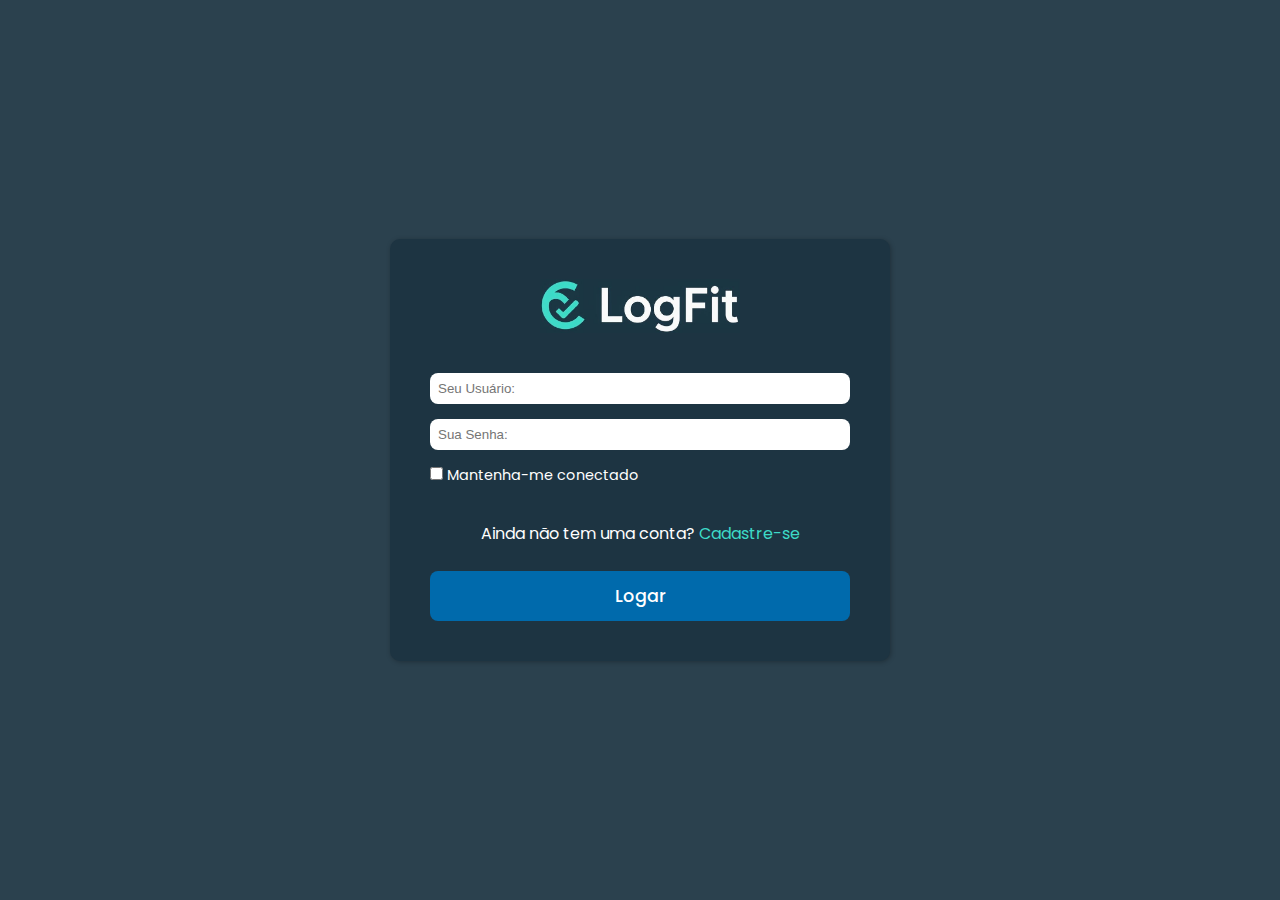
<file: index.html>
<!DOCTYPE html>
<html lang="pt-br">
<head>
    <meta charset="UTF-8">
    <meta name="viewport" content="width=device-width, initial-scale=1.0">
    <title>LogFit - Seu Controle Corporal Otimizado</title>
    <link rel="stylesheet" href="assets/style.css">
    <link rel="shortcut icon" href="assets/img/favicon.ico" type="image/x-icon">
</head>
<body>
    <header>
        <div class="header-placeholder"></div>
        <img src="assets/img/logotipo - logfit.jpg" alt="" id="logo">
        <button id="logout-btn">Sair</button>
    </header>
    <main>
        <div class="main-container">
            <div id="water" class="container">
                <h2 class="title-h2">Controle de Água</h2>
                <div id="water-progress">
                    <div id="visual-progress">
                        <div id="body-container-clip">
                            <div id="body-water-fill"></div>
                        </div>
                    </div>
                    <div id="textual-progress">
                        <p>Total Ingerido: <span id="total-agua">0ml</span></p>
                        <p>Meta Diária: <span id="meta-agua">0ml</span></p>
                    </div>
                </div>
                <div id="ml-div">
                    <label for="ml">Volume (ml):</label>
                    <input type="number" name="ml" id="water-input">
                </div>
                <div id="water-btns">
                    <button>+250ml</button>
                    <button>+500ml</button>
                    <button>+1000ml</button>
                    <button id="register-btn">Registrar Valor</button>
                </div>
                <div id="history-container">
                    <ul id="waterHistoryList">
                    </ul>
                </div>
            </div>
            <div id="food" class="container">
                <h2 class="title-h2">Controle de Calorias</h2>
                <div id="daily-containers">
                    <div id="daily-food" class="food-container">
                        <p>Meta Diária</p>
                        <span>2200 kcal</span>
                    </div>
                    <div id="total-food" class="food-container">
                        <p>Total Consumido</p>
                        <span>0 kcal</span>
                    </div>
                </div>
                <div id="progress-box">
                    <div id="progress-bar"></div>
                </div>
                <input type="text" name="" id="food-search-input" class="food-inputs" placeholder="🔍︎  Buscar Alimento...">
                <div id="food-mid-container">
                    <div id="food-suggestions-list"></div>
                    <div id="food-right-box">
                        <p>Quantidade ingerida em g:</p>
                        <div id="food-number-container">
                            <input type="number" name="" id="food-number-input" class="food-inputs" placeholder="0g">
                            <button>-</button>
                            <button>+</button>
                        </div>
                        <button id="food-register">Registrar Refeição</button>
                    </div>
                </div>
            </div>
        </div>
    </main>
    <script src="js/script.js"></script>
</body>
</html>
</file>
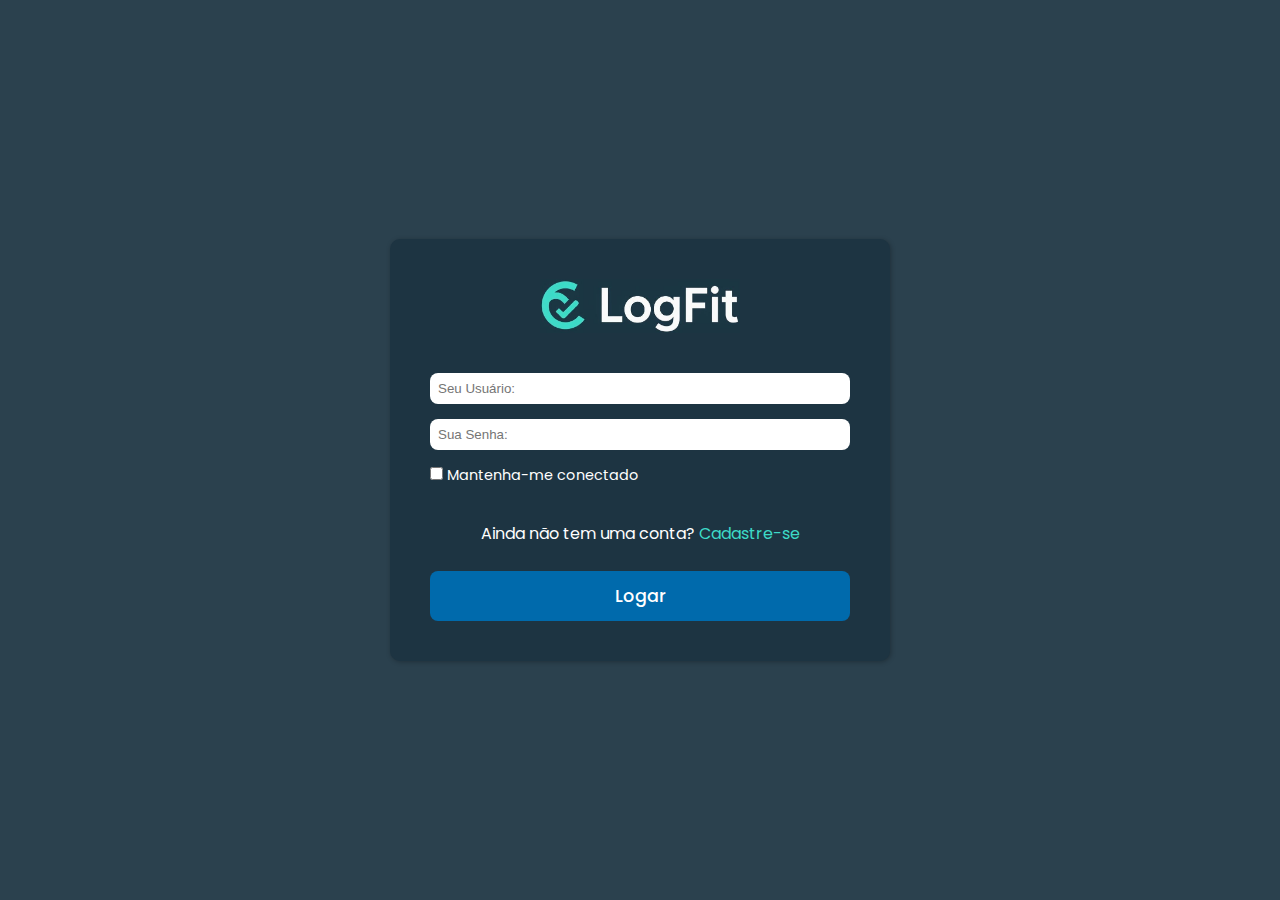
<file: login.html>
<!DOCTYPE html>
<html lang="pt-br">
<head>
    <meta charset="UTF-8">
    <meta name="viewport" content="width=device-width, initial-scale=1.0">
    <title>LogFit - Cadastre-se</title>
    <link rel="stylesheet" href="assets/signup.css">
</head>
<body>
    <main>
        <img src="assets/img/logotipo - logfit.jpg" alt="">
        <div class="container-cadastro">
            <input type="text" name="" id="login-user" placeholder="Seu Usuário:">
            <input type="password" name="" id="login-senha" placeholder="Sua Senha:">
            <div>
                <input type="checkbox" name="manter-logado" id="">
                <label for="manter-logado">Mantenha-me conectado</label>
            </div>
            <p id="criar-conta">Ainda não tem uma conta? <a href="signup.html">Cadastre-se</a></p>
        </div>
        <button id="login-btn">Logar</button>
    </main>
    <script src="js/script.js"></script>
</body>
</html>
</file>
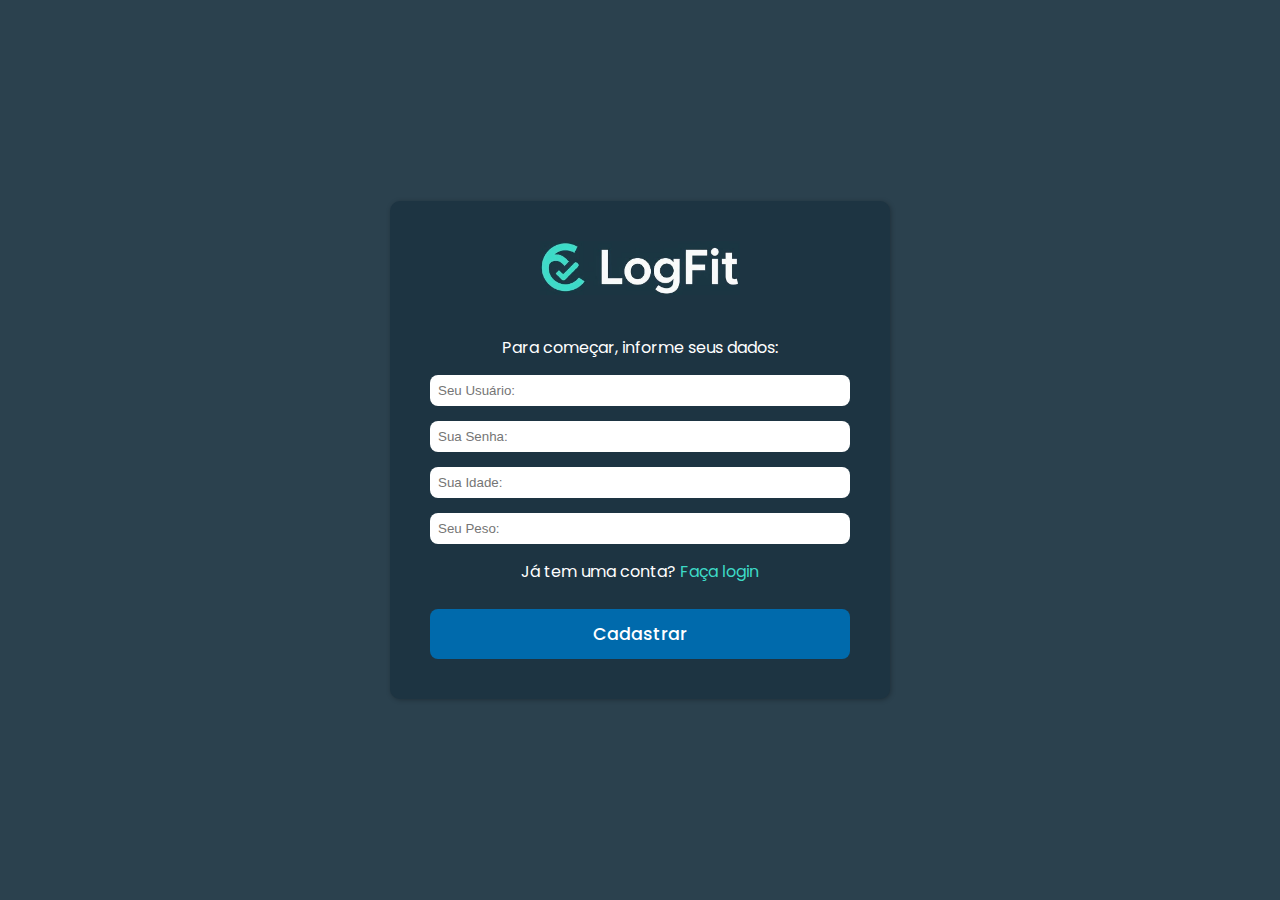
<file: signup.html>
<!DOCTYPE html>
<html lang="pt-br">
<head>
    <meta charset="UTF-8">
    <meta name="viewport" content="width=device-width, initial-scale=1.0">
    <title>LogFit - Cadastre-se</title>
    <link rel="stylesheet" href="assets/signup.css">
</head>
<body>
    <main>
        <img src="assets/img/logotipo - logfit.jpg" alt="">
        <p>Para começar, informe seus dados:</p>
        <div class="container-cadastro">
            <input type="text" name="" id="cadastro-user" placeholder="Seu Usuário:">
            <input type="password" name="" id="cadastro-senha" placeholder="Sua Senha:">
            <input type="number" name="" id="cadastro-idade" placeholder="Sua Idade:">
            <input type="number" name="" id="cadastro-peso" placeholder="Seu Peso:">
            <p>Já tem uma conta? <a href="login.html">Faça login</a></p>
        </div>
        <button>Cadastrar</button>
    </main>
    <script src="js/script.js"></script>
</body>
</html>
</file>
<file: assets/style.css>
@charset "UTF-8";
@import url('https://fonts.googleapis.com/css2?family=Poppins:ital,wght@0,100;0,200;0,300;0,400;0,500;0,600;0,700;0,800;0,900;1,100;1,200;1,300;1,400;1,500;1,600;1,700;1,800;1,900&family=Roboto:ital,wght@0,100..900;1,100..900&display=swap');

* {
    margin: 0;
    padding: 0;
    box-sizing: border-box;
}

body {
    width: 100vw;
    height: 100vh;
    background-color: #1D3442;
    font-family: "Poppins";
}

header {
    display: flex;
    justify-content: space-between;
    align-items: center;
    margin: 0px 30px;

    button {
        background-color: #006aac;
        color: white;
        outline: none;
        border: none;
        border-radius: 10px;
        padding: 5px 20px;
        height: fit-content;
        font-family: "Poppins", sans-serif;
        font-size: 1.2rem;
        cursor: pointer;
    }

    button:hover {
        background-color: #41DACA;
    }
}

.header-placeholder {
    visibility: hidden;
}

.header-placeholder, #logout-btn {
    width: 80px; 
}

#logo {
    display: block;
    margin: 25px 0 0px;
    width: 200px;
}

main {
    display: flex;
    height: calc(100vh - 128.73px);
}

.main-container {
    display: grid;
    grid-template-columns: 1fr 1fr;
    gap: 15px;
    margin: auto;
    max-width: 1000px;
}

.container {
    background-color: white;
    border: 1px solid rgba(0, 0, 0, 0.089);
    box-shadow: 1px 1px 10px rgba(0, 0, 0, 0.13);
    border-radius: 10px;
    height: 550px;
}

#water {
    display: flex;
    flex-flow: column;
    align-items: center;
    padding: 25px 0px;
    gap: 10px;
    background-color: #ddedf7;
}

.title-h2 {
    font-weight: 600;
    font-size: 1.5rem;
}

#water button {
    background-color: #006aac;
    color: white;
    padding: 5px 8px;
    border: none;
    border-radius: 8px;
    margin: 7px;
    cursor: pointer;
}

#water h3 {
    font-size: 1.1rem;
    font-weight: 500;
    margin: 10px 0px;
}

#water ul li {
    font-size: 0.9rem;
    list-style-type: none;
}

#water-progress {
    display: flex; 
    flex-direction: row; 
    justify-content: space-around;
    align-items: center;
    padding: 15px 0 0;
}

#visual-progress {
    position: relative;
    width: 250px;
    height: 250px; 
    margin: 0 auto; 
    overflow: hidden; 
}

#body-container-clip {
    position: relative;
    width: 100%;
    height: 100%;
    overflow: hidden; 
    
    -webkit-mask-image: url('img/corpo-humano.png');
    mask-image: url('img/corpo-humano.png');
    
    mask-size: 100% 100%;
    mask-position: bottom;
    mask-repeat: no-repeat;
}

#body-water-fill {
    position: absolute;
    bottom: 0;
    left: 0;
    width: 100%;
    height: 100%;
    background-color: #006aac;
    
    transform: translateY(100%);
    transition: transform 0.5s ease-out;
}

#textual-progress {
    display: flex;
    flex-direction: column;
    justify-content: center;
    align-items: flex-start; 
    gap: 15px;
    width: 40%;
}

#textual-progress p {
    font-size: 1.1rem;
    font-weight: 500;
    color: #333;
    margin-right: 5px;
}

#textual-progress span {
    font-weight: 700;
    color: #006aac;
    font-size: 1.6rem;
}

#history-container {
    margin: 0;
    width: 80%;
}

#waterHistoryList {
    border: 1px solid rgba(0, 0, 0, 0.6);
    border-radius: 8px;
    padding: 2px;
    overflow-y: auto;
    max-height: 70px;
}

#waterHistoryList::-webkit-scrollbar {
    display: none;
}

#ml-div {
    display: flex;
    flex-flow: column;
    width: 80%;

    label {
        font-size: 0.8rem;
    }

    input {
        padding: 5px;
        border: 0.5px solid #3f3f3f;
        border-radius: 8px;
        outline: none;
        background-color: #ddedf7;
    }

    input:focus {
        outline: none;
    }
}

#food {
    background-color: #212226;
    padding: 25px 0px;
    display: flex;
    flex-flow: column;
    align-items: center;

    h2 {
        color: white;
        font-weight: 500;
    }
}

#daily-containers {
    display: flex;
    gap: 20px;
    margin-bottom: 20px;
}

.food-container {
    margin-top: 30px;
    background-color: #28292D;
    height: 100px;
    width: 180px;
    border: 1px solid #6b6b6b;
    border-radius: 8px;
    display: flex;
    flex-direction: column;
    align-items: center;
    justify-content: center;
    gap: 5px;

    p {
        color: white;
        font-size: 0.8rem;
    }

    div {
        height: 30px;
        width: 120px;
        border: 1px solid #6b6b6b;
        border-radius: 8px;
    }

    span {
        color: #23d45e;
        font-size: 1.6rem;
    }
}

.food-inputs {
    background-color: #28292D;
    outline: none;
    border: 0.5px solid #6b6b6b;
    border-radius: 8px;
    padding: 8px 10px;
    color: white;
}

#food-search-input {
    width: 380px;
}

#progress-box {
    width: 380px;
    margin-bottom: 20px;
    height: 4px;
    border-radius: 8px;
    background-color: #4e4e4e;
}

#progress-bar {
    height: 4px;
    border-radius: 8px;
    background-color: #23d45e;
}

#food-number-input {
    width: 125px;
}

#food-mid-container {
    display: grid;
    grid-template-columns: 185px 185px;
    gap: 10px;
    margin-top: 10px;
}

#food-suggestions-list {
    height: 110px;
    width: 180px;
    background-color: #28292D;
    border: 1px solid #6b6b6b;
    border-radius: 8px;
    overflow-y: scroll;
}

#food-suggestions-list li {
    font-size: 0.8rem;
    font-weight: 400;
    color: rgb(226, 226, 226);
    list-style: none;
    padding: 5px 5px 5px 10px;
}

#food-suggestions-list li:hover {
    background-color: #4e4e4e;
}

#food-suggestions-list::-webkit-scrollbar {
    display: none;
}

#food-number-container {
    display: flex;
    align-items: center;
    gap: 5px;
}

#food-right-box {
    display: flex;
    flex-direction: column;
    gap: 10px;

    p {
        color: #96979C;
        font-size: 0.75rem;
    }
}

#food-number-container button {
    border-radius: 8px;
    outline: none;
    border: none;
    font-size: 1.1rem;
    height: 25px;
    width: 25px;
    background: none;
    color: white;
    cursor: pointer;
    text-align: center;
    background-color: #4b4b4b;
}

#food-register {
    background-color: #22c959;
    color: rgb(0, 0, 0);
    outline: none;
    padding: 10px;
    border: none;
    border-radius: 8px;
    width: 185px;
    font-size: 1rem;
    cursor: pointer;
}
</file>
<file: assets/signup.css>
@charset "UTF-8";
@import url('https://fonts.googleapis.com/css2?family=Poppins:ital,wght@0,100;0,200;0,300;0,400;0,500;0,600;0,700;0,800;0,900;1,100;1,200;1,300;1,400;1,500;1,600;1,700;1,800;1,900&family=Roboto:ital,wght@0,100..900;1,100..900&display=swap');

* {
    margin: 0;
    padding: 0;
    box-sizing: border-box;
}

body {
    height: 100vh;
    width: 100vw;
    display: flex;
    align-items: center;
    justify-content: center;
    background-color: #1d3442ef;
}

main {
    background-color: #1D3442;
    display: flex;
    flex-flow: column;
    padding: 40px;
    border: 1px 1px solid #006aac;
    border-radius: 10px;
    box-shadow: 1px 1px 5px rgba(0, 0, 0, 0.274);
    gap: 15px;
    min-width: 500px;

    img {
        width: 200px;
        margin: auto;
        margin-bottom: 25px;
    }

    p {
        color: white;
        text-align: center;
        font-family: "Poppins", sans-serif;
    }

    a {
        text-decoration: none;
        color: #3DDAC7;
    }

    a:hover {
        text-decoration: underline;
    }

    button {
        background-color: #006aac;
        color: white;
        padding: 12px;
        border: none;
        outline: none;
        border-radius: 8px;
        font-family: "Poppins", sans-serif;
        font-size: 1.1rem;
        font-weight: 500;
        cursor: pointer;
    }

    label {
        color: white;
        font-family: "Poppins", sans-serif;
        font-size: 0.9rem;
    }
}

#criar-conta {
    margin-top: 20px;
}

.container-cadastro {
    display: flex;
    flex-flow: column;
    gap: 15px;
    margin-bottom: 10px;

    input {
        padding: 8px;
        border: none;
        border-radius: 8px;
    }
}
</file>
